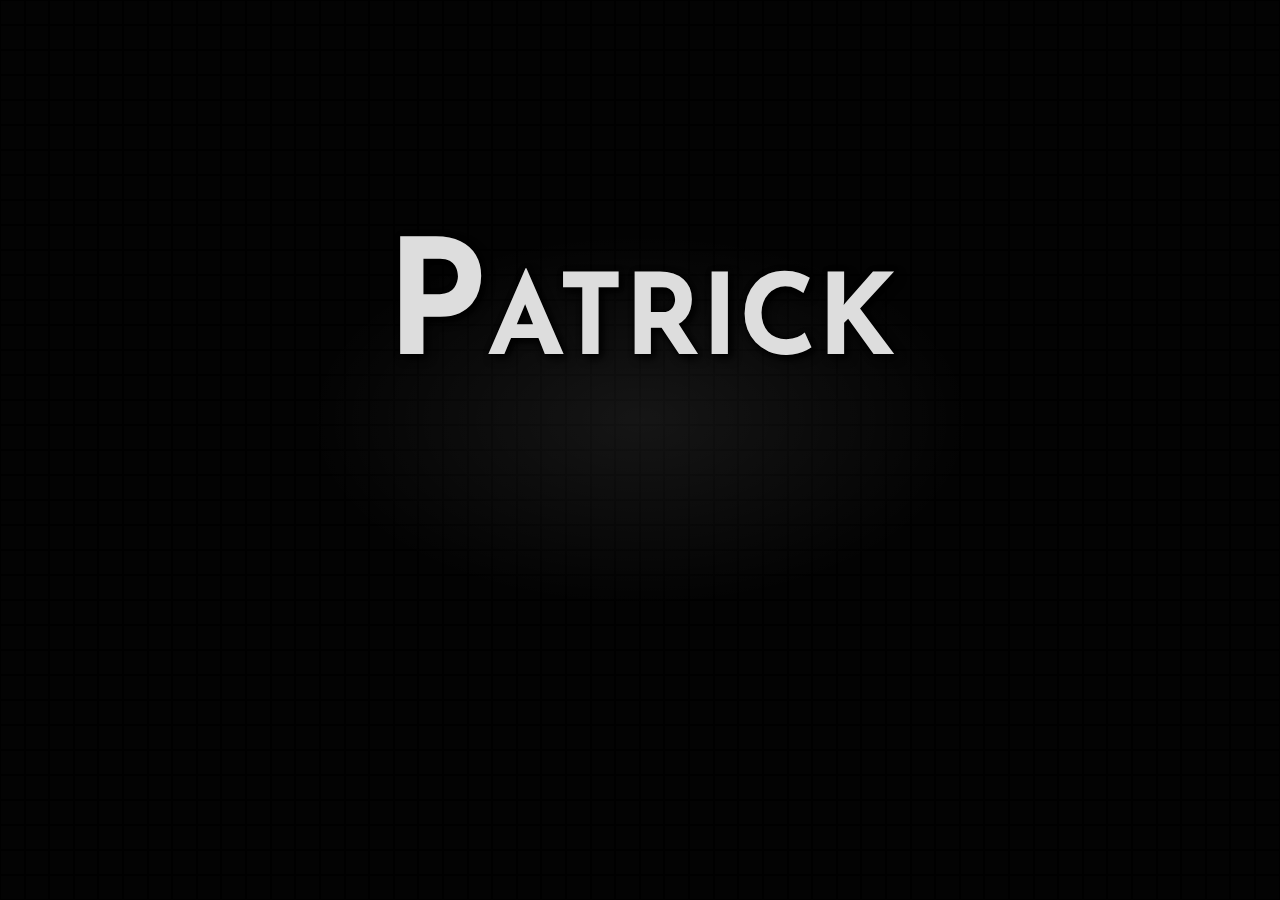
<file: index.html>
<!DOCTYPE html>
<html lang="en">
<head>
    <meta charset="UTF-8">
    <meta name="viewport" content="width=device-width, initial-scale=1.0">
    <meta http-equiv="X-UA-Compatible" content="ie=edge">
    <title>Patrick | Johnston</title>
    <link rel="icon" href="favicon.ico" type="image/x-icon" />
    <link href="https://fonts.googleapis.com/css2?family=Josefin+Sans:wght@400;700&family=Open+Sans&display=swap" rel="stylesheet">
    <link rel="stylesheet" href="style.css">
</head>
<body>
    <div id="splash-container" class="splashContainer"></div>
    <main>
        <div class="headerWrapper">
            <h1 class="headerText">Patrick</h1>
            <h1 class="headerText headerTextDelay">Johnston</h1>
            <p class="headerSub">Software Developer</p>
        </div>
        <div class="buttonsWrapper">
            <button class="splashScreenButton" data-dest="aboutDialog">About</button>
            <button class="splashScreenButton" data-dest="projectsDialog">Projects</button>
        </div>
        <section class="dialog aboutDialog" id="aboutDialog">
            <div class="contentWrapper">
                <h2>About</h2>
                <img class="aboutImage" src="./images/PJ_HeadshotSquare.jpg" alt="Patrick Johnston headshot">
                <p>Hi! I'm Patrick. I'm an accomplished developer, with strong critical thinking skills and the ability to quickly understand new concepts. I take great pride in being a key player on teams that I find myself a part of, and bring equal parts fun and hard work to the table.</p>
                <p>For the past three years, I've been working as a full stack developer at <a class="inlineLink" href="https://tier1fin.com/" target="_blank" tabindex="-1">Tier1 Financial Solutions</a> building award-winning CRM software for the capital markets industry. I'm very comfortable coding in many languages, with JavaScript (including React) and Java being my go-tos. More than specific language proficiency, I've worked hard to build a strong base of computer science fundamentals. I view each language as a tool in my belt, each of which brings specific strengths to accomplish tasks in different ways.</p>
                <p>I hope that my next challenge allows me to continue to grow those muscles, while allowing me to more deeply explore the "why"s of programming: why certain artchitectural decisions are made, why building something this way is better than that way. I always strive to broadly understand the whole of a system, producing a more cohesive and elegant final product.</p>
                <div class="aboutLinkGroup">
                    <a class="arrowLink" href="./images/resume.pdf" target="_blank" tabindex="-1">Resume</a>
                    <a class="arrowLink" href="https://github.com/moonshoespatty" target="_blank" tabindex="-1">GitHub</a>
                    <a class="arrowLink" href="https://www.linkedin.com/in/patrick-johnston/" target="_blank" tabindex="-1">LinkedIn</a>
                </div>
                <button class="backButton" tabindex="-1">Back</button>
            </div>
        </section>
        <section class="dialog" id="projectsDialog">
            <div class="contentWrapper">
                <h2>Projects</h2>
                <section class="projectItem">
                    <div class="projectItemWrapper clearfix">
                        <img src="./images/sudoku.jpg" alt="Project screenshot: playable sudoku board">
                        <h3>Sudoku</h3>
                        <p>A playable sudoku board built with React and Redux. The game features multiple difficulties, a solving algorithm, responsive design, candidate entry, and many more features.</p>
                    </div>
                    <div class="projectItemButtons">
                        <a class="arrowLink" href="./sudoku/" tabindex="-1">View Project</a>
                        <a class="arrowLink" href="https://github.com/MoonShoesPatty/sudoku" target="_blank" tabindex="-1">View GitHub</a>
                    </div>
                </section>
                <section class="projectItem">
                    <div class="projectItemWrapper clearfix">
                        <img src="./images/project_jumpman.png" alt="Project screenshot: Jump Man Game">
                        <h3>Jump Man</h3>
                        <p>A platforming game built using HTML canvas. The system built includes simple physics, enemy interaction, anti-gravity, and collectable items.</p>
                    </div>
                    <div class="projectItemButtons">
                        <a class="arrowLink" href="./jumpman/" tabindex="-1">View Project</a>
                        <a class="arrowLink" href="https://github.com/MoonShoesPatty/motionWIP" target="_blank" tabindex="-1">View GitHub</a>
                    </div>
                </section>
                <section class="projectItem">
                    <div class="projectItemWrapper clearfix">
                        <img src="./images/project_pokedex.png" alt="Project screenshot: Pokedex">
                        <h3>Pokédex</h3>
                        <p>A project built using the Pokémon API, this pokédex uses jQuery to provide an interface to explore all original 151 Pokémon, retreiving data from a publicly available API.</p>
                    </div>
                    <div class="projectItemButtons">
                        <a class="arrowLink" href="./pokedex/" tabindex="-1">View Project</a>
                        <a class="arrowLink" href="https://github.com/MoonShoesPatty/pokedex" target="_blank" tabindex="-1">View GitHub</a>
                    </div>
                </section>
                <button class="backButton" tabindex="-1">Back</button>
            </div>
        </section>
    </main>
    <script src="jQuery.js"></script>
    <script src="script.js"></script>
</body>
</html>
</file>
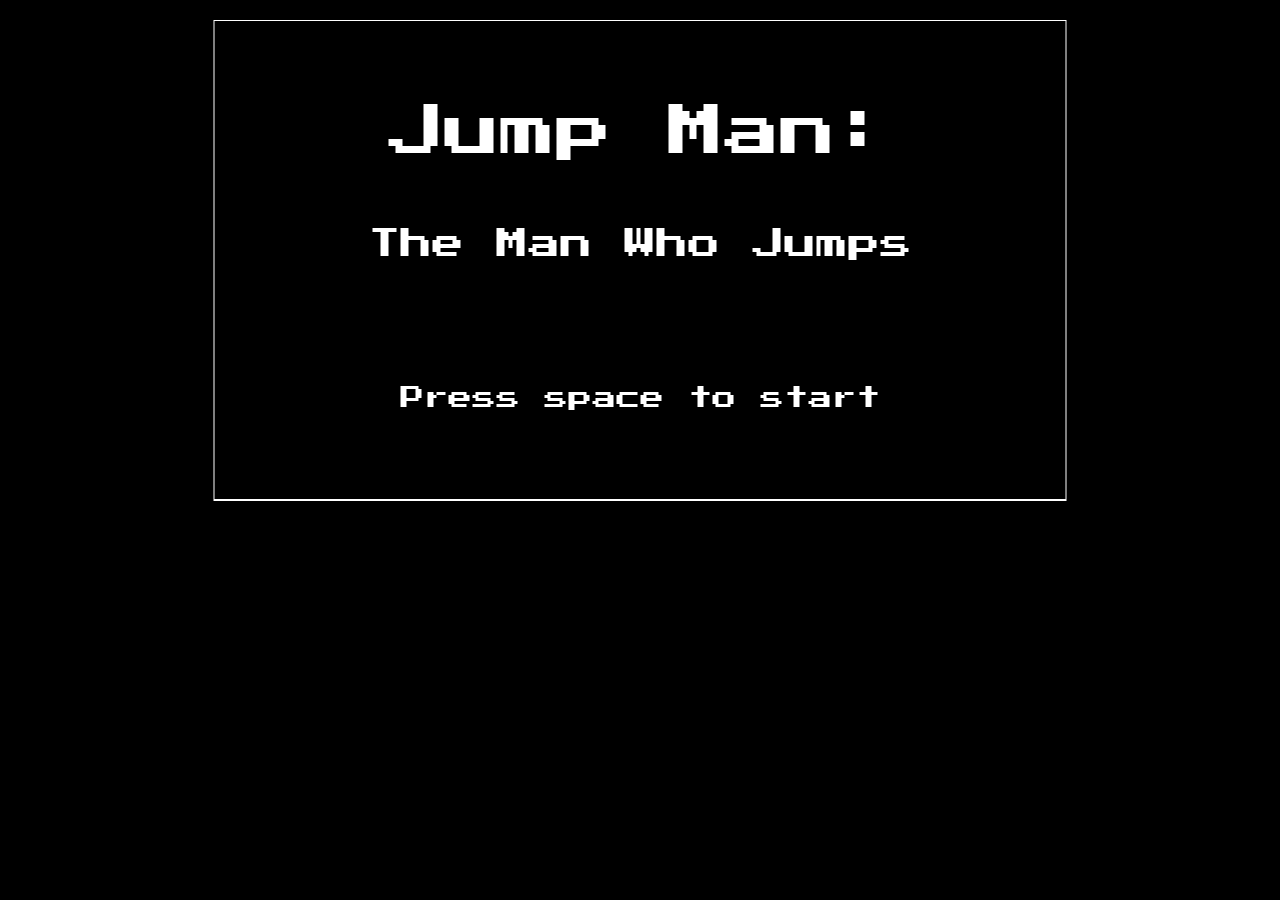
<file: jumpman/index.html>
<!DOCTYPE html>
<html lang="en">
<head>
	<meta charset="UTF-8">
	<meta name="viewport" content="width=device-width, initial-scale=1.0">
	<meta http-equiv="X-UA-Compatible" content="ie=edge">
	<title>Interesting.</title>
	<link href="https://fonts.googleapis.com/css?family=Geostar+Fill|Press+Start+2P|VT323" rel="stylesheet">
	<link rel="stylesheet" href="public/styles/style.css">
</head>
<body>
	<canvas id="gameScreen"></canvas>
	<script src="public/scripts/script.js"></script>
</body>
</html>
</file>
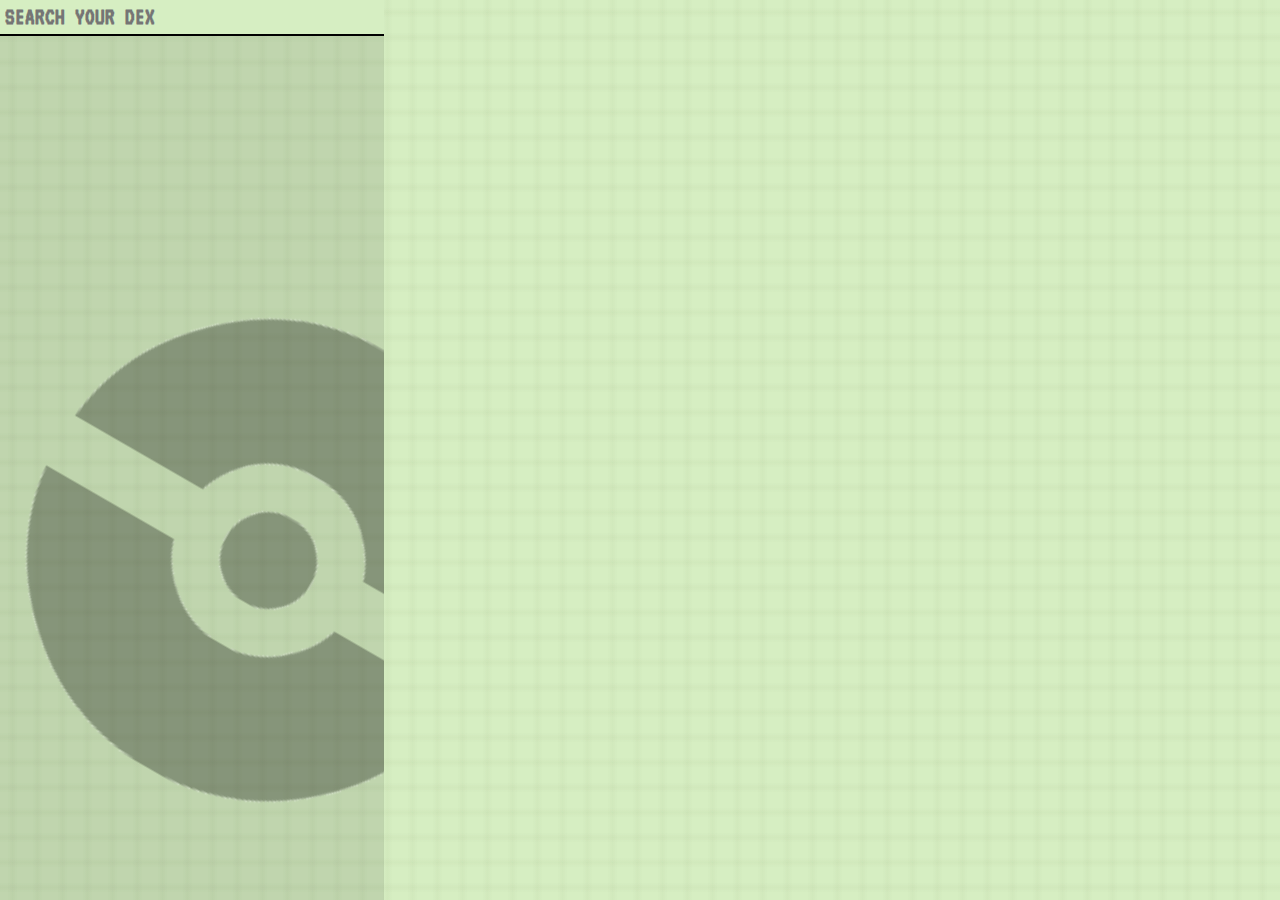
<file: pokedex/index.html>
<!DOCTYPE html>
<html lang="en">
<head>
    <meta charset="UTF-8">
    <meta name="viewport" content="width=device-width, initial-scale=1.0">
    <meta http-equiv="X-UA-Compatible" content="ie=edge">
    <title>Max(150)</title>
    <link href="https://fonts.googleapis.com/css?family=VT323" rel="stylesheet">
    <link rel="stylesheet" href="styles/style.css">
</head>
<body>
    <div class="pokedexWrapper">

        <section class="pokemonListWrapper">
            <!-- Search input -->
            <form action="" class="searchForm">
                <label for="searchBox"></label>
                <input type="search" id="searchBox" class="searchBox" name="searchBox" placeholder="Search your dex" autocomplete="off">
            </form>

            <ul class="pokemonList">
                <!-- Pokemon list populates here -->
            </ul>
            <img class="pokeballFull" src="assets/pokeballFull.png" alt="">
        </section>

        <main class="pokemonDisplay">
            <!-- Pokemon information fills in here -->
        </main>

    </div>

    <!-- SCRIPTS -->
    <script src='https://code.jquery.com/jquery-3.2.1.min.js' integrity='sha256-hwg4gsxgFZhOsEEamdOYGBf13FyQuiTwlAQgxVSNgt4='crossorigin='anonymous'></script>
    <script src="scripts/script.js"></script>
</body>
</html>
</file>
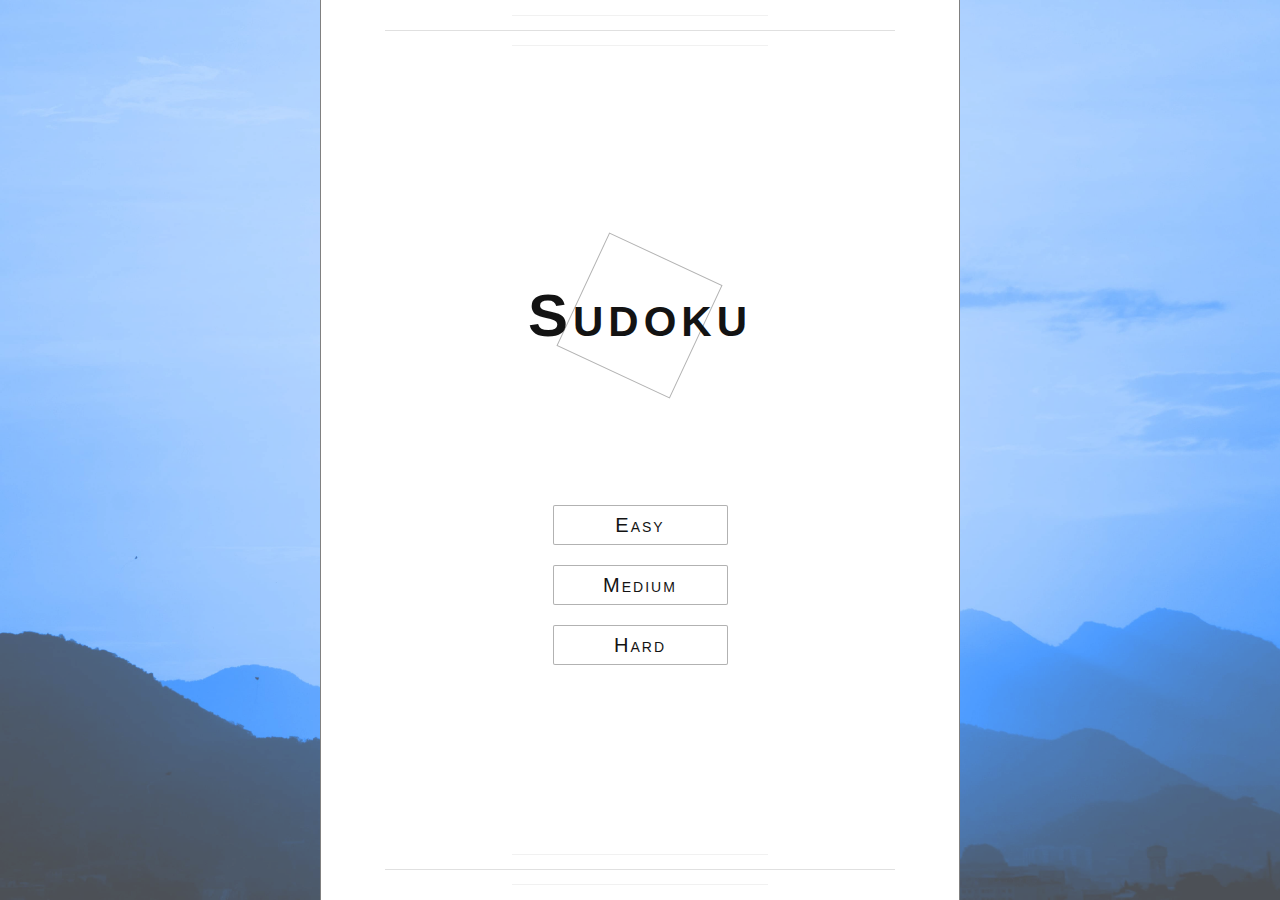
<file: sudoku/index.html>
<!DOCTYPE html>
<html lang="en">

<head>
    <meta charset="UTF-8">
    <meta http-equiv="X-UA-Compatible" content="IE=edge">
    <meta name="viewport" content="width=device-width, initial-scale=1.0">
    <title>Sudoku Supreme</title>
    <link href="https://fonts.googleapis.com/css?family=IBM+Plex+Mono" rel="stylesheet">
</head>

<body>
    <div id="root"></div>
<script defer src="main.bundle.js"></script></body>

</html>
</file>
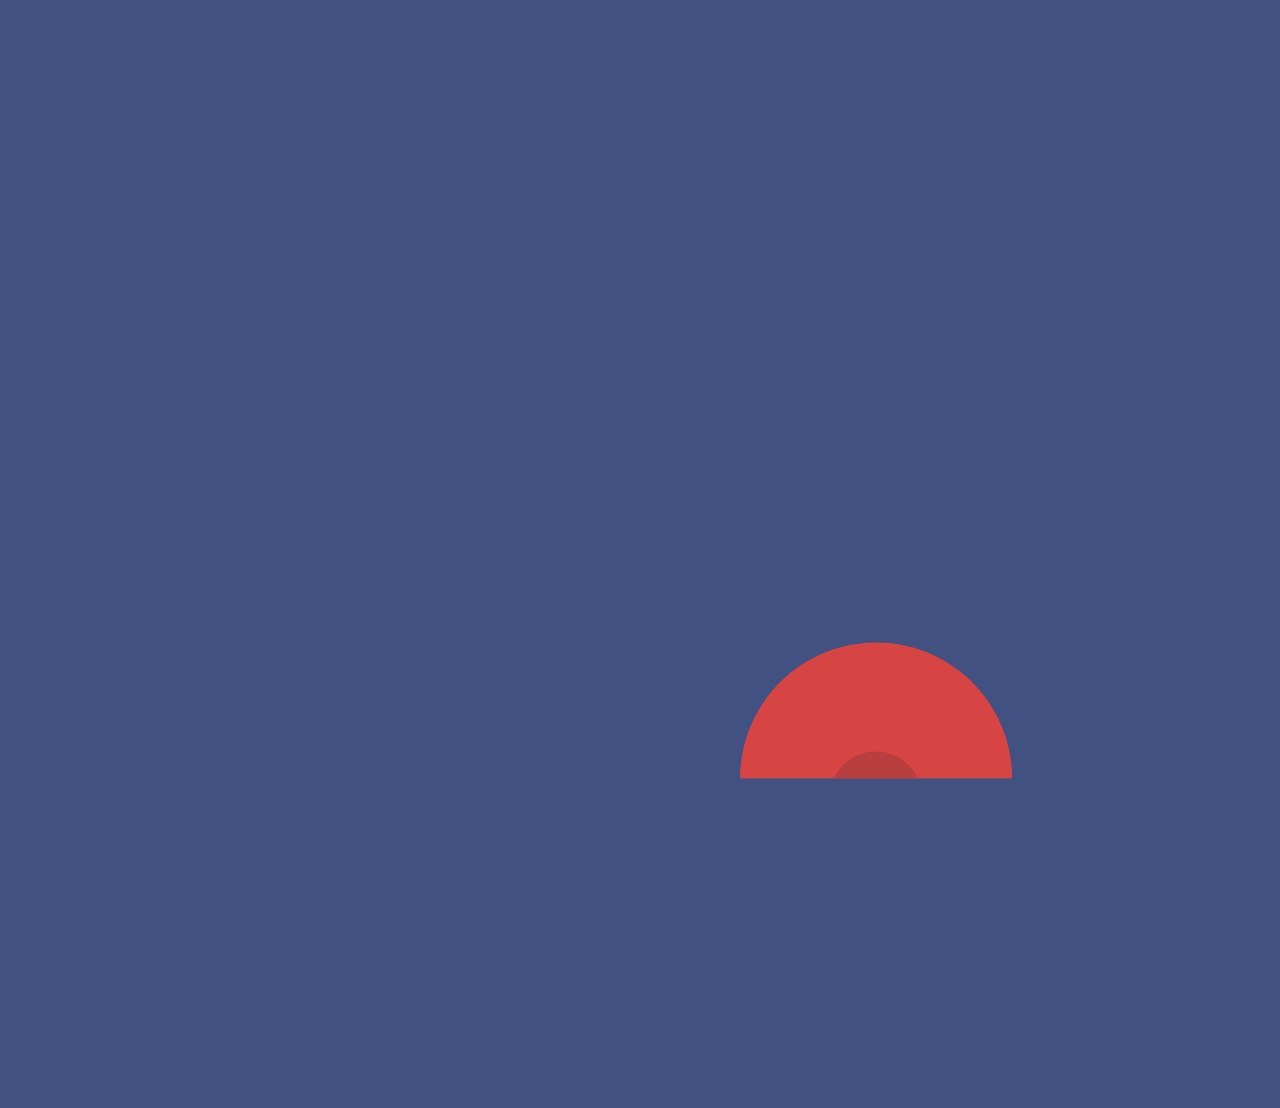
<file: pokedex/scripts/pokeball.html>
<!DOCTYPE html>
<html lang="en">
<head>
    <meta charset="UTF-8">
    <meta name="viewport" content="width=device-width, initial-scale=1.0">
    <meta http-equiv="X-UA-Compatible" content="ie=edge">
    <title>Document</title>
    <style>
        body {
            display: flex;
            align-items: center;
            justify-content: center;
            height: 100vh;
            background-color: black;
        }
        .pokeball {
            height: 400px;
            width: 400px;
            background-color: #12B4E9;
            clip-path: url('pokeballTop.html')
        }
        .pokeballSVG {
            background-color: red;
        }
        html{
  height:100%;
  margin:0;
  padding:0;
  overflow:hidden;
}
body{
  padding-top:200px;
  padding-left:100px;
  height:100%;
  font-family: 'Open Sans', sans-serif;
  background: #405182;
    background-repeat: no-repeat;
    background-size: 100% auto;
    background-position: center top;
}

#scene{
    
}

#pokeBall{
  transform:scale(.75);
  margin-left:100px;
  position:relevant;
}

#lid{
  position:absolute;
  margin-top:-203px;
  z-index:-2;
}

#bottom{
  margin-top:207px;
  z-index:999;
  position:absolute;
}

#middle{
  position:absolute;
  margin-top:123px;
  margin-left:-2.5px;
  z-index:-1;
}

#button{
  position:absolute;
  margin-top:145px;
  margin-left:143px;
  cursor:pointer;
}
#shadow{
  background:rgba(0,0,0,.2);
  width:200px;
  height:20px;
  border-radius:50%;
  margin-top:360px;
  margin-left:80px;
  position:absolute;
  transform: scale(1);
}
    </style>
</head>
<body>
    <!-- <div class="pokeball"></div> -->
    <!-- <use xlink:href="pokeballTop.html" class="pokeballSVG"></use> -->
    <div id="pokeBall">
    
        <svg version="1.1" id="lid" xmlns="http://www.w3.org/2000/svg" xmlns:xlink="http://www.w3.org/1999/xlink" x="0px" y="0px"
            width="362.835px" height="363.834px" viewBox="0 0 362.835 363.834" enable-background="new 0 0 362.835 363.834" xml:space="preserve">
            <path id="open" display="none" fill="#D64544" d="M362.835,181.417c0,100.194-81.224,181.418-181.418,181.418	C81.224,362.835,0,281.611,0,181.417C0,81.223,81.224,0,181.417,0C281.611,0,362.835,81.223,362.835,181.417z"
            />
            <path id="closed" fill="#D64544" d="M0,363.834c0-100.194,81.223-181.417,181.417-181.417c100.194,0,181.418,81.223,181.418,181.417
    	H0z" />
            <path id="openInside" display="none" fill="#B83E3F" d="M353.835,181.834c0,94.993-77.007,172-172,172c-94.993,0-172-77.007-172-172
    	s77.007-172,172-172C276.828,9.834,353.835,86.841,353.835,181.834z" />
            <path id="closedInside" fill="#B83E3F" d="M353.835,363.677c0,0.087-77.007,0.157-172,0.157c-94.993,0-172-0.07-172-0.157
    	c0-0.087,77.007-0.158,172-0.158C276.828,363.52,353.835,363.59,353.835,363.677z" />
            <path id="holeClosed" fill="#B83E3F" d="M125.068,363.834c9.676-21.34,31.166-36.183,56.122-36.183
    	c24.955,0,46.444,14.842,56.121,36.18" />
            <path id="holeOpen" display="none" fill="#B83E3F" d="M125.068,20.168c9.676-5.613,31.166-9.517,56.122-9.517
    	c24.955,0,46.444,3.904,56.121,9.516" />
        </svg>
    </div>
</body>
</html>
</file>
<file: style.css>
/* #region setup */
article,aside,details,figcaption,figure,footer,header,hgroup,nav,section,summary{display:block;}audio,canvas,video{display:inline-block;}audio:not([controls]){display:none;height:0;}[hidden]{display:none;}html{font-family:sans-serif;-webkit-text-size-adjust:100%;-ms-text-size-adjust:100%;}a:focus{outline:thin dotted;}a:active,a:hover{outline:0;}h1{font-size:2em;}abbr[title]{border-bottom:1px dotted;}b,strong{font-weight:700;}dfn{font-style:italic;}mark{background:#ff0;color:#000;}code,kbd,pre,samp{font-family:monospace, serif;font-size:1em;}pre{white-space:pre-wrap;word-wrap:break-word;}q{quotes:\201C \201D \2018 \2019;}small{font-size:80%;}sub,sup{font-size:75%;line-height:0;position:relative;vertical-align:baseline;}sup{top:-.5em;}sub{bottom:-.25em;}img{border:0;}svg:not(:root){overflow:hidden;}fieldset{border:1px solid silver;margin:0 2px;padding:.35em .625em .75em;}button,input,select,textarea{font-family:inherit;font-size:100%;margin:0;}button,input{line-height:normal;}button,html input[type=button],/* 1 */input[type=reset],input[type=submit]{-webkit-appearance:button;cursor:pointer;}button[disabled],input[disabled]{cursor:default;}input[type=checkbox],input[type=radio]{box-sizing:border-box;padding:0;}input[type=search]{-webkit-appearance:textfield;-moz-box-sizing:content-box;-webkit-box-sizing:content-box;box-sizing:content-box;}input[type=search]::-webkit-search-cancel-button,input[type=search]::-webkit-search-decoration{-webkit-appearance:none;}textarea{overflow:auto;vertical-align:top;}table{border-collapse:collapse;border-spacing:0;}body,figure{margin:0;}legend,button::-moz-focus-inner,input::-moz-focus-inner{border:0;padding:0;}
.clearfix:after {visibility: hidden; display: block; font-size: 0; content: ''; clear: both; height: 0; }
* { -moz-box-sizing: border-box; -webkit-box-sizing: border-box; box-sizing: border-box; }

body {
    font-family: "Josefin sans", sans-serif;
    font-variant: small-caps;
}
img {
    border: 1px solid #555;
    box-shadow: 0 0 5px #000, 4px 4px 10px #000;
}
/* #endregion */

/* #region headerText */
#splash-container {
    background-color: black;
    height: 100vh;
    width: 100vw;
    position: absolute;
    top: 0;
    bottom: 0;
    left: 0;
    right: 0;
    overflow: hidden;
}

main {
    display: flex;
    flex-direction: column;
    align-items: center;
    justify-content: center;
    height: 100vh;
    width: 100vw;
    overflow: hidden;
    position: relative;
    z-index: 100;
}

.headerWrapper {
    display: flex;
    flex-direction: column;
    align-items: center;
    justify-content: center;
    background-image: radial-gradient(ellipse closest-side, rgba(255,255,255,0.075), transparent);
}
.buttonsWrapper {
    margin-top: 25px;
}
.buttonsWrapper, .headerWrapper {
    position: relative;
    top: 0;
    transition: all 0.3s ease-out;
}
.headerWrapper.hidden, .buttonsWrapper.hidden {
    opacity: 0;
    /* top: -100vw; */
}
.headerText, .headerSub {
    margin: 0;
    cursor: default;
    text-align: center;
    text-shadow: 0 0 5px #000, 4px 4px 10px #000;
    color: #DDD;
    position: relative;
}

.headerText {
    font-size: calc(2rem + 10vw);
    /* opacity: 0.1; */
    font-weight: 700;
    display: block;
    animation: 2.5s ease-out forwards titleTextFadeIn;
}
.headerTextDelay {
    animation-delay: 1s;
    opacity: 0;
}
@keyframes titleTextFadeIn
{
    0% {
        letter-spacing: 50px;
        opacity: 0;
        top: -25px;
    }
    10% {
        opacity: 0;
    }
    50% {
        opacity: 0.3;
    }
    100% {
        letter-spacing: 2px;
        opacity: 1;
        top: 0;
    }
}
.headerSub {
    font-size: calc(1.5rem + 1vw);
    margin-top: 15px;
    animation: 3s ease-out 2s forwards titleSubFadeIn;
    opacity: 0;
}
@keyframes titleSubFadeIn
{
    0% {
        letter-spacing: 25px;
        opacity: 0;
    }
    10% {
        opacity: 0;
    }
    50% {
        opacity: 0.3;
    }
    100% {
        letter-spacing: 2px;
        opacity: 1;
    }
}

/* #endregion */

/* #region squares */
.square {
    height: 25px;
    width: 25px;
    position: relative;
    display: inline-block;
    border: 1.5px solid black;
    transition: background-color 1s ease-out;
}

.squaresRow {
    display: flex;
}
/* #endregion */

/* #region home screen buttons */

.splashScreenButton {
    outline: none;
    background: none;
    border: none;
    border-radius: 1px;
    color: #DDD;
    text-transform: uppercase;
    font-size: 1.2rem;
    letter-spacing: 1px;
    padding: 6px;
    opacity: 0;
    padding-top: 10px;
    position: relative;
    margin-right: 25px;
    top: 0;
    transition: all 0.5s ease-out;
    text-shadow: 2px 2px 6px #000;
    width: 120px;
    text-align: center;
    animation: 1s ease-out 3.5s forwards splashButtonFadeDown;
}
.splashScreenButton:last-child {
    animation-delay: 4s;
    margin-right: 0;
}
.splashScreenButton::after {
    content: '';
    display: inline-block;
    height: 50px;
    width: 120px;
    position: absolute;
    top: 10px;
    left: calc(50% - 60px);
    z-index: -1;
    background-image: url('./images/chevronDown.svg');
    background-size: contain;
    background-repeat: no-repeat;
    opacity: 0.1;
    transition: all 0.5s ease-out;
}
.splashScreenButton:hover::after, .splashScreenButton:focus::after {
    opacity: 0.6;
    top: 25px;
}
.splashScreenButton:active::after {
    opacity: 0.8;
    transition: all 0.1s ease-out;
}
.splashScreenButton:focus, .splashScreenButton:hover {
    color: #12B4E9;
    top: -5px;
}
.splashScreenButton:active {
    color: orange;
    transition: all 0.1s ease-out;
}
@keyframes splashButtonFadeDown
{
    0% {
        opacity: 0;
    }
    50% {
        opacity: 0.3;
    }
    100% {
        opacity: 1;
    }
}

/* #endregion */

/* #region dialogs */
/* #region dialog titles */
.dialog .contentWrapper
{
    padding: 25px;
    position: relative;
    margin: 3vh 3vw;
    min-height: 100vh;
    max-width: 900px;
    width: 100vw;
    margin: 0 auto;
}

.dialog h2 {
    /* color: #DDD; */
    margin: 0;
    margin-top: 5vh;
    font-size: calc(1.8rem + 5vw);
    display: inline-block;
}
.dialog p {
    font-size: 1rem;
    font-family: 'Open Sans', sans-serif;
    font-weight: 400;
    font-variant: normal;
    letter-spacing: 1px;
    line-height: 1.8rem;
    margin: 0;
}
.aboutImage {
    height: auto;
    float: right;
    width: 50%;
    margin: 15px 15px 5px 10px;
    max-width: 300px;
}
.aboutDialog p {
    margin-bottom: 25px;
}
/* #endregion */

.dialog {
    color: #DDD;
    opacity: 0;
    transition: opacity 0.3s 0.2s ease-out;
    top: 100vh;
    position: absolute;
    height: 100vh;
    width: 100vw;
    overflow-y: scroll;
    overflow-x: hidden;
}
.dialog.open {
    display: block;
    opacity: 1;
    top: 0;
}

/* ----- SCROLL BAR STYLING -----*/
.dialog::-webkit-scrollbar
{
    position: absolute;
    right: 0;
    /* top: 0; */
    width: 10px;
}

.dialog::-webkit-scrollbar-track
{
  background-color: rgba(0, 0, 0, 0);
  -webkit-border-radius: 10px;
  border-radius: 10px;
}

.dialog::-webkit-scrollbar-thumb
{
  -webkit-border-radius: 10px;
  border-radius: 10px;
  background-color: rgba(255, 255, 255, 0.1);
}
/* .dialog.scrolling::-webkit-scrollbar-thumb
{
  background-color: rgba(255, 255, 255, 0.8);
  transition: all 0.75s linear;
} */

.backButton {
    color: #DDD;
    position: absolute;
    right: 0;
    bottom: 0;
    margin: 0 25px 25px 0;
    /* margin-right: calc(900px + (50vw - 900px)); */
    border: none;
    background: none;
    text-transform: uppercase;
    outline: none;
    transition: all 0.4s ease-out;
    text-shadow: 2px 0 2px black, 0 2px 2px black, -2px 0 2px black, 0 -2px 2px black;
    font-size: 1.2rem;
    padding: 10px 10px 0 0;
}
.backButton::after {
    content: '';
    display: inline-block;
    height: 25px;
    width: 27px;
    position: absolute;
    background-image: url('./images/chevronRight.svg');
    background-size: contain;
    background-repeat: no-repeat;
    opacity: 1;
    transition: all 0.4s ease-out;
    bottom: 4px;
    right: -5px;
    opacity: 0.1;
}
.backButton:hover, .backButton:focus {
    color: #12B4E9;
    right: 5px;
}
.backButton:hover::after, .backButton:focus::after {
    opacity: 0.6;
    right: -15px;
}
.backButton:active::after {
    opacity: 0.8;
    transition: all 0.1s ease-out;
}
.backButton:active {
    color: orange;
    transition: all 0.1s ease-out;
}
/* #endregion */

/* #region projects */
.projectItem {
    text-shadow: 0 0 5px #000, 2px 2px 5px #000;
    margin-top: 50px;
}
.projectItem:last-of-type
{
    margin-bottom: 40px;
}
.projectItem img {
    width: 30vw;
    min-width: 200px;
    max-width: 400px;
    float: left;
    margin: 0 15px 5px 0;
}
.projectItem h3 {
    font-size: 1.8rem;
    margin: 0;
}
.projectItemButtons {
    margin-top: 25px;
    display: flex;
    justify-content: center;
}

a:focus {
    outline: none;
}

.arrowLink {
    color: #DDD;
    position: relative;
    margin: 0 40px 15px 0;
    left: 0;
    border: none;
    background: none;
    outline: none;
    transition: all 0.4s ease-out;
    font-size: 1.2rem;
    padding: 10px 10px 0 0;
    text-decoration: none;
    font-family: 'Open Sans', sans-serif;
    font-weight: 400;
    font-variant: normal;
    /* margin-right: 40px; */
}
.aboutDialog .arrowLink {
    margin-right: 25px;
}
.arrowLink:last-child {
    margin-right: 0;
}
.arrowLink::after {
    content: '';
    display: inline-block;
    height: 25px;
    width: 27px;
    position: absolute;
    background-image: url('./images/chevronRight.svg');
    background-size: contain;
    background-repeat: no-repeat;
    opacity: 1;
    transition: all 0.4s ease-out;
    bottom: 4px;
    right: -5px;
    opacity: 0.1;
}
.arrowLink:hover, .arrowLink:focus {
    color: #12B4E9;
    left: -5px;
}
.arrowLink:hover::after, .arrowLink:focus::after {
    opacity: 0.6;
    right: -15px;
}
.arrowLink:active::after {
    opacity: 0.8;
    transition: all 0.1s ease-out;
}
.arrowLink:active {
    color: orange;
    transition: all 0.1s ease-out;
}

.aboutLinkGroup {
    margin: 40px 0;
}

.inlineLink {
    color: #12B4E9;
    transition: all 0.4s ease-out;
}
.inlineLink:visited {
    color: #12B4E9;
}
.inlineLink:hover, .inlineLink:focus {
    color: orange;
}
.inlineLink:active {
    color: white;
}
/* #endregion */
</file>
<file: jumpman/public/styles/style.css>
article, aside, details, figcaption, figure, footer, header, hgroup, nav, section, summary {
  display: block; }

audio, canvas, video {
  display: inline-block; }

audio:not([controls]) {
  display: none;
  height: 0; }

[hidden] {
  display: none; }

html {
  font-family: sans-serif;
  -webkit-text-size-adjust: 100%;
  -ms-text-size-adjust: 100%; }

a:focus {
  outline: thin dotted; }

a:active, a:hover {
  outline: 0; }

h1 {
  font-size: 2em; }

abbr[title] {
  border-bottom: 1px dotted; }

b, strong {
  font-weight: 700; }

dfn {
  font-style: italic; }

mark {
  background: #ff0;
  color: #000; }

code, kbd, pre, samp {
  font-family: monospace, serif;
  font-size: 1em; }

pre {
  white-space: pre-wrap;
  word-wrap: break-word; }

q {
  quotes: \201C \201D \2018 \2019; }

small {
  font-size: 80%; }

sub, sup {
  font-size: 75%;
  line-height: 0;
  position: relative;
  vertical-align: baseline; }

sup {
  top: -.5em; }

sub {
  bottom: -.25em; }

img {
  border: 0; }

svg:not(:root) {
  overflow: hidden; }

fieldset {
  border: 1px solid silver;
  margin: 0 2px;
  padding: .35em .625em .75em; }

button, input, select, textarea {
  font-family: inherit;
  font-size: 100%;
  margin: 0; }

button, input {
  line-height: normal; }

button, html input[type=button], input[type=reset], input[type=submit] {
  -webkit-appearance: button;
  cursor: pointer; }

button[disabled], input[disabled] {
  cursor: default; }

input[type=checkbox], input[type=radio] {
  -webkit-box-sizing: border-box;
          box-sizing: border-box;
  padding: 0; }

input[type=search] {
  -webkit-appearance: textfield;
  -webkit-box-sizing: content-box;
  box-sizing: content-box; }

input[type=search]::-webkit-search-cancel-button, input[type=search]::-webkit-search-decoration {
  -webkit-appearance: none; }

textarea {
  overflow: auto;
  vertical-align: top; }

table {
  border-collapse: collapse;
  border-spacing: 0; }

body, figure {
  margin: 0; }

legend, button::-moz-focus-inner, input::-moz-focus-inner {
  border: 0;
  padding: 0; }

.clearfix:after {
  visibility: hidden;
  display: block;
  font-size: 0;
  content: '';
  clear: both;
  height: 0; }

* {
  -webkit-box-sizing: border-box;
  box-sizing: border-box; }

body {
  background-color: black;
  min-height: 100vh; }

#gameScreen {
  position: relative;
  left: 50%;
  top: 20px;
  -webkit-transform: translateX(-50%);
          transform: translateX(-50%); }
</file>
<file: pokedex/styles/style.css>
article, aside, details, figcaption, figure, footer, header, hgroup, nav, section, summary {
  display: block; }

audio, canvas, video {
  display: inline-block; }

audio:not([controls]) {
  display: none;
  height: 0; }

[hidden] {
  display: none; }

html {
  font-family: sans-serif;
  -webkit-text-size-adjust: 100%;
  -ms-text-size-adjust: 100%; }

a:focus {
  outline: thin dotted; }

a:active, a:hover {
  outline: 0; }

h1 {
  font-size: 2em; }

abbr[title] {
  border-bottom: 1px dotted; }

b, strong {
  font-weight: 700; }

dfn {
  font-style: italic; }

mark {
  background: #ff0;
  color: #000; }

code, kbd, pre, samp {
  font-family: monospace, serif;
  font-size: 1em; }

pre {
  white-space: pre-wrap;
  word-wrap: break-word; }

q {
  quotes: \201C \201D \2018 \2019; }

small {
  font-size: 80%; }

sub, sup {
  font-size: 75%;
  line-height: 0;
  position: relative;
  vertical-align: baseline; }

sup {
  top: -.5em; }

sub {
  bottom: -.25em; }

img {
  border: 0; }

svg:not(:root) {
  overflow: hidden; }

fieldset {
  border: 1px solid silver;
  margin: 0 2px;
  padding: .35em .625em .75em; }

button, input, select, textarea {
  font-family: inherit;
  font-size: 100%;
  margin: 0; }

button, input {
  line-height: normal; }

button, html input[type=button], input[type=reset], input[type=submit] {
  -webkit-appearance: button;
  cursor: pointer; }

button[disabled], input[disabled] {
  cursor: default; }

input[type=checkbox], input[type=radio] {
  -webkit-box-sizing: border-box;
  box-sizing: border-box;
  padding: 0; }

input[type=search] {
  -webkit-appearance: textfield;
  -moz-box-sizing: content-box;
  -webkit-box-sizing: content-box;
  box-sizing: content-box; }

input[type=search]::-webkit-search-cancel-button, input[type=search]::-webkit-search-decoration {
  -webkit-appearance: none; }

textarea {
  overflow: auto;
  vertical-align: top; }

table {
  border-collapse: collapse;
  border-spacing: 0; }

body, figure {
  margin: 0; }

legend, button::-moz-focus-inner, input::-moz-focus-inner {
  border: 0;
  padding: 0; }

.clearfix:after {
  visibility: hidden;
  display: block;
  font-size: 0;
  content: '';
  clear: both;
  height: 0; }

* {
  -moz-box-sizing: border-box;
  -webkit-box-sizing: border-box;
  box-sizing: border-box; }

/* ----- GLOBAL STYLES -----*/
body {
  font-size: 62.5%;
  font-family: 'VT323', monospace;
  background-color: #d6eec2;
  background-image: -webkit-gradient(linear, left top, left bottom, color-stop(15%, transparent), color-stop(25%, rgba(62, 68, 13, 0.03)), color-stop(35%, transparent), color-stop(65%, transparent), color-stop(75%, rgba(62, 68, 13, 0.03)), color-stop(85%, transparent)), -webkit-gradient(linear, left top, right top, color-stop(15%, transparent), color-stop(25%, rgba(62, 68, 13, 0.03)), color-stop(35%, transparent), color-stop(65%, transparent), color-stop(75%, rgba(62, 68, 13, 0.03)), color-stop(85%, transparent));
  background-image: -webkit-linear-gradient(transparent 15%, rgba(62, 68, 13, 0.03) 25%, transparent 35%, transparent 65%, rgba(62, 68, 13, 0.03) 75%, transparent 85%), -webkit-linear-gradient(left, transparent 15%, rgba(62, 68, 13, 0.03) 25%, transparent 35%, transparent 65%, rgba(62, 68, 13, 0.03) 75%, transparent 85%);
  background-image: -o-linear-gradient(transparent 15%, rgba(62, 68, 13, 0.03) 25%, transparent 35%, transparent 65%, rgba(62, 68, 13, 0.03) 75%, transparent 85%), -o-linear-gradient(left, transparent 15%, rgba(62, 68, 13, 0.03) 25%, transparent 35%, transparent 65%, rgba(62, 68, 13, 0.03) 75%, transparent 85%);
  background-image: linear-gradient(transparent 15%, rgba(62, 68, 13, 0.03) 25%, transparent 35%, transparent 65%, rgba(62, 68, 13, 0.03) 75%, transparent 85%), linear-gradient(to right, transparent 15%, rgba(62, 68, 13, 0.03) 25%, transparent 35%, transparent 65%, rgba(62, 68, 13, 0.03) 75%, transparent 85%);
  background-size: 50px 50px; }

.pokedexWrapper {
  display: -webkit-box;
  display: -webkit-flex;
  display: -ms-flexbox;
  display: flex;
  -webkit-box-pack: end;
  -webkit-justify-content: flex-end;
  -ms-flex-pack: end;
  justify-content: flex-end; }

/* ----- TRANSITIONS FOR COLORS CHANGNING WITH JS -----*/
.searchBox, .pokemonListItem, body {
  -webkit-transition: background-color 0.3s ease-out;
  -o-transition: background-color 0.3s ease-out;
  transition: background-color 0.3s ease-out; }

/* ----- SEARCH BOX STYLING -----*/
.searchBox {
  width: calc(100% - 4px);
  padding: 5px;
  margin: 0;
  color: #222222;
  background-color: #d6eec2;
  border: none;
  border-bottom: 2px solid black; }

.searchBox, .pokemonListItem {
  font-size: 1.5rem;
  text-transform: uppercase;
  font-weight: bold; }

/* ----- POKEMON LIST DISPLAY -----*/
.pokemonListWrapper {
  overflow-y: scroll;
  overflow-x: hidden;
  height: 100vh;
  margin: 0;
  padding: 0;
  width: 30%;
  position: fixed;
  left: 0;
  background-color: rgba(0, 0, 0, 0.1); }

.pokemonList {
  margin: 0;
  padding: 0;
  list-style-type: none;
  width: 100%;
  border-bottom: linear-gradient(to bottom, black 0%, transparent 10%, transparent 90%, black 100%); }

.pokemonListItem {
  position: relative;
  padding: 5px;
  padding-left: 15px;
  cursor: pointer;
  background-color: #d6eec2;
  border-bottom: 2px solid black;
  background-image: -webkit-gradient(linear, left top, left bottom, color-stop(23%, transparent), color-stop(25%, rgba(62, 68, 13, 0.15)), color-stop(27%, transparent), color-stop(73%, transparent), color-stop(75%, rgba(62, 68, 13, 0.15)), color-stop(77%, transparent)), -webkit-gradient(linear, left top, right top, color-stop(23%, transparent), color-stop(25%, rgba(62, 68, 13, 0.15)), color-stop(27%, transparent), color-stop(73%, transparent), color-stop(75%, rgba(62, 68, 13, 0.15)), color-stop(77%, transparent));
  background-image: -webkit-linear-gradient(transparent 23%, rgba(62, 68, 13, 0.15) 25%, transparent 27%, transparent 73%, rgba(62, 68, 13, 0.15) 75%, transparent 77%), -webkit-linear-gradient(left, transparent 23%, rgba(62, 68, 13, 0.15) 25%, transparent 27%, transparent 73%, rgba(62, 68, 13, 0.15) 75%, transparent 77%);
  background-image: -o-linear-gradient(transparent 23%, rgba(62, 68, 13, 0.15) 25%, transparent 27%, transparent 73%, rgba(62, 68, 13, 0.15) 75%, transparent 77%), -o-linear-gradient(left, transparent 23%, rgba(62, 68, 13, 0.15) 25%, transparent 27%, transparent 73%, rgba(62, 68, 13, 0.15) 75%, transparent 77%);
  background-image: linear-gradient(transparent 23%, rgba(62, 68, 13, 0.15) 25%, transparent 27%, transparent 73%, rgba(62, 68, 13, 0.15) 75%, transparent 77%), linear-gradient(to right, transparent 23%, rgba(62, 68, 13, 0.15) 25%, transparent 27%, transparent 73%, rgba(62, 68, 13, 0.15) 75%, transparent 77%);
  background-size: 20px 20px; }

.pokemonListItem span {
  margin-right: 10px; }

.pokemonListWrapper .pokeballFull {
  position: absolute;
  bottom: 10%;
  left: 5%;
  -webkit-transform: rotate(30deg);
  -ms-transform: rotate(30deg);
  transform: rotate(30deg);
  width: 130%;
  z-index: -100;
  opacity: 0.3; }

/* ----- SCROLL BAR STYLING -----*/
.pokemonListWrapper::-webkit-scrollbar, .pokemonDisplay::-webkit-scrollbar {
  width: 10px; }

.pokemonListWrapper::-webkit-scrollbar-track {
  background-color: rgba(0, 0, 0, 0.05);
  -webkit-border-radius: 10px;
  border-radius: 10px; }

.pokemonListWrapper::-webkit-scrollbar-thumb {
  -webkit-border-radius: 10px;
  border-radius: 10px;
  background-color: rgba(0, 0, 0, 0.8); }

/* ----- DISPLAY INFORMATION SECTION -----*/
.pokemonDisplay {
  width: 70%;
  position: relative;
  min-height: 100vh; }

.imageAndButtonsWrapper {
  width: 40%;
  position: absolute;
  top: 7%;
  right: 5%; }

.pokemonImageWrapper {
  border: 15px solid green;
  background-color: whitesmoke;
  -webkit-box-shadow: 1px 1px 5px rgba(0, 0, 0, 0.5);
  box-shadow: 1px 1px 5px rgba(0, 0, 0, 0.5);
  width: 100%;
  border-radius: 50%;
  padding: 3px;
  display: -webkit-box;
  display: -webkit-flex;
  display: -ms-flexbox;
  display: flex;
  -webkit-box-pack: center;
  -webkit-justify-content: center;
  -ms-flex-pack: center;
  justify-content: center;
  -webkit-box-align: center;
  -webkit-align-items: center;
  -ms-flex-align: center;
  align-items: center;
  background-image: url("../assets/pokeballFull20.png");
  background-size: 85%;
  background-position: center;
  background-repeat: no-repeat; }

.pokemonImage {
  -webkit-transform: scale(1.3);
  -ms-transform: scale(1.3);
  transform: scale(1.3);
  width: 100%; }

.pokemonName {
  border: 15px solid green;
  background-color: whitesmoke;
  -webkit-box-shadow: 1px 1px 5px rgba(0, 0, 0, 0.5);
  box-shadow: 1px 1px 5px rgba(0, 0, 0, 0.5);
  position: relative;
  top: 7.1%;
  left: 5%;
  width: 71%;
  text-align: center;
  text-transform: uppercase;
  padding: 10px;
  font-size: 4rem;
  border-radius: 20px;
  margin: 0;
  letter-spacing: 2px; }

.pokemonNumber {
  border: 15px solid green;
  background-color: whitesmoke;
  -webkit-box-shadow: 1px 1px 5px rgba(0, 0, 0, 0.5);
  box-shadow: 1px 1px 5px rgba(0, 0, 0, 0.5);
  padding: 28px 20px;
  text-align: center;
  border-radius: 50%;
  display: inline;
  font-size: 2rem;
  font-weight: bold;
  position: absolute;
  z-index: 100;
  top: 1%;
  left: 10%;
  margin: 0; }

.pokemonDescription, .pokemonMatchups {
  border: 15px solid green;
  background-color: whitesmoke;
  -webkit-box-shadow: 1px 1px 5px rgba(0, 0, 0, 0.5);
  box-shadow: 1px 1px 5px rgba(0, 0, 0, 0.5);
  position: relative;
  left: 5%;
  border-radius: 20px;
  width: 45%;
  font-size: 1.7rem;
  padding: 20px;
  margin: 0;
  margin-top: 100px;
  -webkit-transition: all 1s ease-out;
  -o-transition: all 1s ease-out;
  transition: all 1s ease-out;
  margin-bottom: 50px; }

.hideSection {
  display: none; }

/* ----- INFORMATION ENTRY -----*/
.flavorText, .pokemonHeight, .pokemonWeight {
  margin: 0;
  padding: 0; }

.pokemonHeight, .pokemonWeight {
  margin-top: 25px;
  display: -webkit-box;
  display: -webkit-flex;
  display: -ms-flexbox;
  display: flex;
  -webkit-box-orient: vertical;
  -webkit-box-direction: normal;
  -webkit-flex-direction: column;
  -ms-flex-direction: column;
  flex-direction: column;
  -webkit-box-align: center;
  -webkit-align-items: center;
  -ms-flex-align: center;
  align-items: center;
  font-size: 1.5rem; }

.pokemonHeight h4, .pokemonWeight h4 {
  margin: 0;
  padding: 0;
  font-weight: bold; }

.pokemonHeight p, .pokemonWeight p {
  margin: 0;
  padding: 0; }

.pokemonHeight {
  float: left; }

.pokemonWeight {
  float: right; }

/* ----- TYPE MATCHUPS ENTRY -----*/
.pokemonMatchups {
  color: white;
  text-shadow: 0 0 3px black;
  text-transform: uppercase;
  text-align: center; }

.pokemonType {
  margin: 0;
  margin-bottom: 15px;
  padding: 10px; }

.strongMatchups, .weakMatchups {
  width: calc(50% - 2.5px); }

.strongMatchups {
  float: left; }

.weakMatchups {
  float: right; }

.strongMatchupList, .weakMatchupList {
  list-style-type: none;
  padding: 0;
  margin: 0; }

.typeSubtitle, .typeTitle {
  color: black;
  text-shadow: 0 0 0 transparent;
  margin: 0; }

.typeTitle {
  margin-bottom: 5px; }

.matchupListItem {
  padding: 7px;
  margin: 5px 0; }

/* ----- EVOLUTION ENTRY -----*/
/* ----- ...coming soon... -----*/
/* ----- BUTTONS -----*/
.displayButtons {
  display: -webkit-box;
  display: -webkit-flex;
  display: -ms-flexbox;
  display: flex;
  list-style-type: none;
  color: white;
  text-shadow: 0 0 3px black;
  text-transform: uppercase;
  text-align: center;
  -webkit-box-pack: center;
  -webkit-justify-content: center;
  -ms-flex-pack: center;
  justify-content: center;
  -webkit-box-orient: vertical;
  -webkit-box-direction: normal;
  -webkit-flex-direction: column;
  -ms-flex-direction: column;
  flex-direction: column;
  width: 100%;
  padding: 0;
  margin-top: 25px; }

.displayButtonItem {
  padding: 7px;
  margin: 5px 0;
  font-size: 1.5rem;
  cursor: pointer; }

.displayButtonItem:last-child {
  margin-right: 0; }

/* ----- BACKGROUND GRADIENTS -----*/
.displayVignette {
  z-index: -100;
  position: absolute;
  top: 0;
  left: 0;
  right: 0;
  bottom: 0;
  opacity: 0.5;
  background-image: -webkit-linear-gradient(135deg, black, white);
  background-image: -o-linear-gradient(135deg, black, white);
  background-image: linear-gradient(-45deg, black, white); }

/* ----- ANIMATED POKEBALL -----*/
.pokeballSpinner {
  width: 260px;
  height: 260px;
  position: relative;
  top: 50%;
  left: 50%;
  -webkit-transform: translate(-50%, -50%);
  -ms-transform: translate(-50%, -50%);
  transform: translate(-50%, -50%);
  opacity: 0.3; }

.pokeballTop, .pokeballMiddle, .pokeballBottom {
  position: absolute;
  top: 0;
  left: 0;
  width: 100%; }

.pokeballTop {
  -webkit-animation: topSpin 2.4s infinite;
  animation: topSpin 2.4s infinite; }

.pokeballBottom {
  -webkit-animation: bottomSpin 2.3s 1s infinite;
  animation: bottomSpin 2.3s 1s infinite; }

@-webkit-keyframes topSpin {
  0% {
    -webkit-transform: rotate3d(0, 1, 0, 0deg);
    transform: rotate3d(0, 1, 0, 0deg); }
  100% {
    -webkit-transform: rotate3d(0, 1, 0, 180deg);
    transform: rotate3d(0, 1, 0, 180deg); } }

@keyframes topSpin {
  0% {
    -webkit-transform: rotate3d(0, 1, 0, 0deg);
    transform: rotate3d(0, 1, 0, 0deg); }
  100% {
    -webkit-transform: rotate3d(0, 1, 0, 180deg);
    transform: rotate3d(0, 1, 0, 180deg); } }

@-webkit-keyframes bottomSpin {
  0% {
    -webkit-transform: rotate3d(0, 1, 0, 180deg);
    transform: rotate3d(0, 1, 0, 180deg); }
  100% {
    -webkit-transform: rotate3d(0, 1, 0, 0deg);
    transform: rotate3d(0, 1, 0, 0deg); } }

@keyframes bottomSpin {
  0% {
    -webkit-transform: rotate3d(0, 1, 0, 180deg);
    transform: rotate3d(0, 1, 0, 180deg); }
  100% {
    -webkit-transform: rotate3d(0, 1, 0, 0deg);
    transform: rotate3d(0, 1, 0, 0deg); } }

@media (max-width: 1200px) {
  .pokemonNumber {
    left: 1%; }
  .pokemonName {
    padding-right: 25px;
    font-size: 3rem; } }

@media (max-width: 940px) {
  .pokemonListWrapper {
    width: 25%; }
  .pokemonDisplay {
    width: 75%; }
  .strongMatchups, .weakMatchups {
    float: none;
    width: 100%; } }

@media (max-width: 768px) {
  .pokemonListWrapper {
    min-width: 200px; }
  .pokemonDisplay {
    display: -webkit-box;
    display: -webkit-flex;
    display: -ms-flexbox;
    display: flex;
    -webkit-box-orient: vertical;
    -webkit-box-direction: normal;
    -webkit-flex-direction: column;
    -ms-flex-direction: column;
    flex-direction: column;
    -webkit-box-align: center;
    -webkit-align-items: center;
    -ms-flex-align: center;
    align-items: center;
    margin: 0;
    max-width: calc(100vw - 217px); }
  .pokemonNumber {
    top: 3%;
    left: 2%; }
  .pokemonName {
    width: 90%;
    left: 0;
    top: 0;
    margin-top: 50px;
    padding-right: 0; }
  .imageAndButtonsWrapper {
    position: relative;
    left: 0;
    width: 80%;
    display: -webkit-box;
    display: -webkit-flex;
    display: -ms-flexbox;
    display: flex;
    -webkit-box-orient: vertical;
    -webkit-box-direction: normal;
    -webkit-flex-direction: column;
    -ms-flex-direction: column;
    flex-direction: column;
    -webkit-box-align: center;
    -webkit-align-items: center;
    -ms-flex-align: center;
    align-items: center; }
  .pokemonImageWrapper {
    width: 90%;
    position: relative;
    top: -40px; }
  .pokemonMatchups, .pokemonDescription {
    width: 90%;
    left: 0;
    margin-top: 115px; }
  .pokeballSpinner {
    top: 50%;
    left: 0;
    -webkit-transform: translateY(-50%);
    -ms-transform: translateY(-50%);
    transform: translateY(-50%); }
  .strongMatchups, .weakMatchups {
    width: calc(50% - 2.5px); }
  .strongMatchups {
    float: left; }
  .weakMatchups {
    float: right; } }

@media (max-width: 690px) {
  .pokemonName {
    margin-top: 75px; }
  .pokemonNumber {
    position: absolute;
    width: 40%;
    margin: 0;
    padding: 0;
    left: 0;
    top: 0;
    border-radius: 15px;
    left: 30%;
    top: 20px;
    font-size: 1.8rem; } }

@media (max-width: 550px) {
  .strongMatchups, .weakMatchups {
    float: none;
    width: 100%; }
  .imageAndButtonsWrapper {
    width: 90%; }
  .pokemonListWrapper {
    min-width: 150px; }
  .pokemonDisplay {
    max-width: calc(100vw - 167px); }
  .pokemonListItem {
    font-size: 1.1rem; } }

@media (max-width: 480px) {
  .pokedexWrapper {
    -webkit-box-orient: vertical;
    -webkit-box-direction: reverse;
    -webkit-flex-direction: column-reverse;
    -ms-flex-direction: column-reverse;
    flex-direction: column-reverse; }
  .pokemonDisplay {
    max-width: 100%;
    width: 100%;
    margin-bottom: 30vh; }
  .pokemonListWrapper {
    width: 100%;
    max-height: 30vh;
    bottom: 0;
    z-index: 1000;
    -webkit-box-shadow: 0 -5px 20px rgba(0, 0, 0, 0.5);
    box-shadow: 0 -5px 20px rgba(0, 0, 0, 0.5);
    border-top: 3px solid black;
    background-color: #DDDDDD; }
  .pokemonListItem {
    font-size: 1.4rem; }
  .imageAndButtonsWrapper {
    margin-top: 90px;
    left: 0; }
  .pokemonMatchups, .pokemonDescription {
    margin-top: 25px; }
  .pokeballSpinner {
    position: fixed;
    top: 20%;
    left: 50%;
    -webkit-transform: translateX(-50%);
    -ms-transform: translateX(-50%);
    transform: translateX(-50%); } }
</file>
